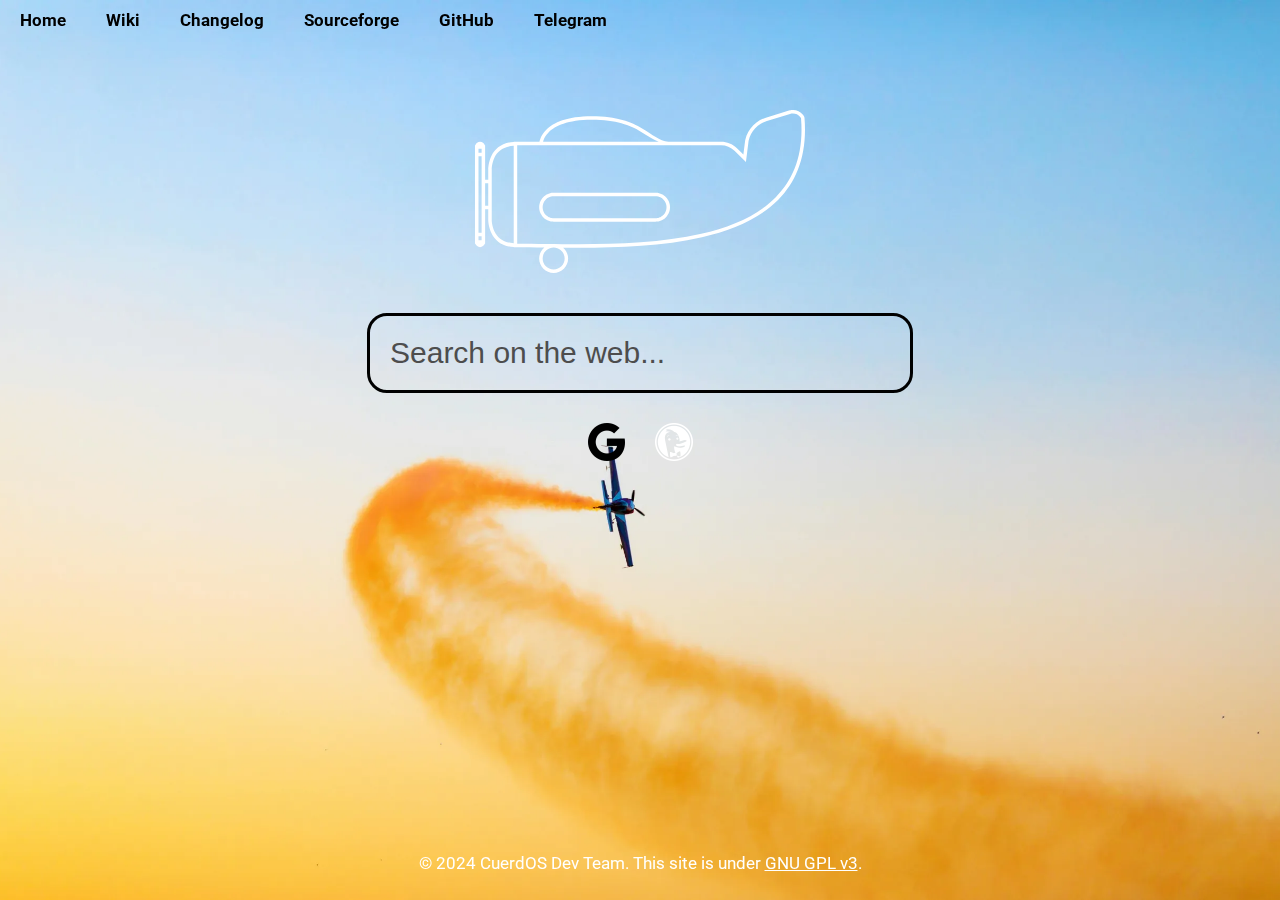
<file: search.html>
<!DOCTYPE html>
<html lang="en">
<head>
	<title>CuerdOS | Search Google</title>
		<meta charset="utf-8">
			<link rel="icon" href="images/cuerdos_logo.webp" type="image/webp"/>
			<link rel="stylesheet" href="style.css">
			<link rel="stylesheet" href="https://fonts.googleapis.com/css2?family=Roboto:wght@300;400;500;700&display=swap">
			<script src="search-translations.js"></script>
			<!--Using SJTSW as translation system-->
			<script src="https://itszariep.github.io/SJTSW/sjtsw.js"></script>
	<style>
		body {
		 	background-attachment: fixed;
		  	background-size: cover;
		  	background-position: center;
			height: 100vh;
		 	margin: 0;
		}

		.day {
			background-image: url('images/searchbg.webp');
		}
		
		.night {
			background-image: url('images/searchbgnight.webp');
		}
		
		input {
			padding: 10px;
		}

        .item {
            background-color: #f0f0f0;
            padding: 20px;
            border-radius: 5px;
            box-shadow: 0 0 10px rgba(0, 0, 0, 0.1);
        }
	</style>
</head>
<body>
    <script>
        function setBackground() {
            const hour = new Date().getHours(); // Obtiene la hora actual
            const body = document.body;

            if (hour >= 20 || hour < 8) {
                // Entre 8 PM y 8 AM
                body.classList.remove('day');
                body.classList.add('night');
            } else {
                // Entre 8 AM y 8 PM
                body.classList.remove('night');
                body.classList.add('day');
            }
        }

        // Ejecutar al cargar la página
        setBackground();
    </script>
 <!-- Note: please don't leave empty strings on tags (for users with JS disabled)-->

 <!-- Barra de navegación -->
    <nav class="navbar">
        <ul class="nav-list">
            <li><a id="str-topmenu-1" href="index.html">Home</a></li>
            <li><a id="str-topmenu-2" href="https://cuerdoswiki.blogspot.com/">Wiki</a></li>
            <li><a id="str-topmenu-5" href="changelog.html">Changelog</a></li>
            <li><a id="str-topmenu-6" href="https://sourceforge.net/projects/cuerdos/">Sourceforge</a></li>
            <li><a id="str-topmenu-7" href="https://github.com/CuerdOS">GitHub</a></li>
			<li><a id="str-topmenu-8" href="https://t.me/+GibSWjFc89Q2ODU8">Telegram</a></li>
        </ul>
    </nav>

<!--search-->
<div style="height: 110px;"></div>
	<div class="flex-container">
		<img class="cuerdlogo" src="images/cuedglass.svg" alt="cuerdos logo">
	</div>
<div style="height: 20px;"></div>

<div class="search-container">
	<form action="https://www.google.com/search" method="get">
		<div id="str-search-1"><input type="text" name="q" placeholder="Search on the web..." autofocus></div>
	</form>
</div>

<div class="switch">
	<input type="image" src="images/goob.webp" alt="github logo" onclick="window.location.href='search.html'">
	<input type="image" src="images/duck.webp" alt="github logo" onclick="window.location.href='searchd.html'">
</div>

<!-- Footer -->
<div class="sticky">
	<p id="str-footer-1">© 2024 CuerdOS Dev Team. This site is under <a class="whitelement" href="https://www.gnu.org/licenses/gpl-3.0.html" target="_blank">GNU GPL v3</a>.</p>
</div>
<script>SJTSW_TranslatePage();</script>
</body>
</html>
</file>
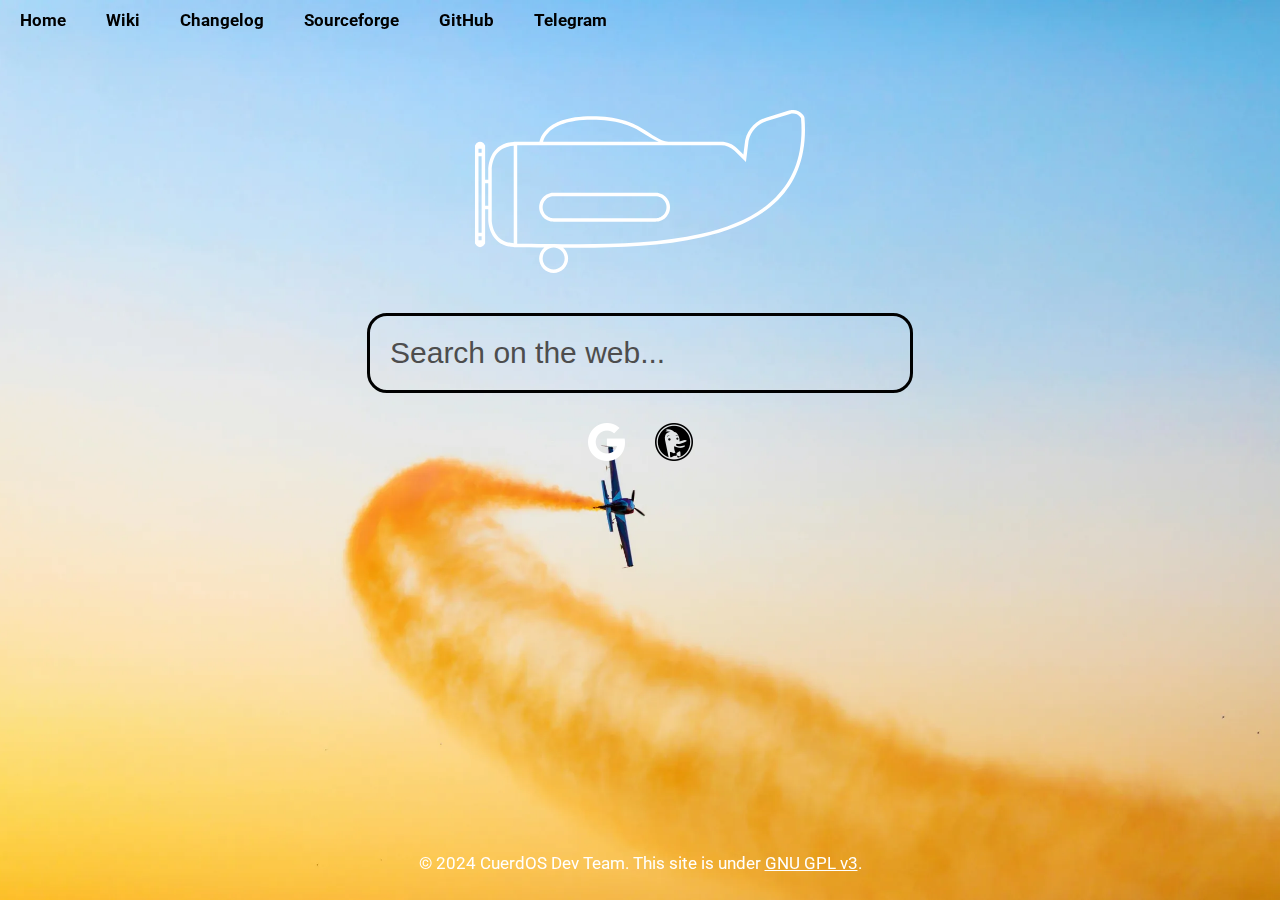
<file: searchd.html>
<!DOCTYPE html>
<html lang="en">
<head>
	<title>CuerdOS | Search DuckDuckGo</title>
		<meta charset="utf-8">
			<link rel="icon" href="images/cuerdos_logo.webp" type="image/webp"/>
			<link rel="stylesheet" href="style.css">
			<link rel="stylesheet" href="https://fonts.googleapis.com/css2?family=Roboto:wght@300;400;500;700&display=swap">
			<script src="search-translations.js"></script>
			<!--Using SJTSW as translation system-->
			<script src="https://itszariep.github.io/SJTSW/sjtsw.js"></script>
	<style>
		body {
		 	background-attachment: fixed;
		  	background-size: cover;
		  	background-position: center;
			height: 100vh;
		 	margin: 0;
		}

		.day {
			background-image: url('images/searchbg.webp');
		}
		
		.night {
			background-image: url('images/searchbgnight.webp');
		}
		
		input {
			padding: 10px;
		}

        .item {
            background-color: #f0f0f0;
            padding: 20px;
            border-radius: 5px;
            box-shadow: 0 0 10px rgba(0, 0, 0, 0.1);
        }
	</style>
</head>
<body>
    <script>
        function setBackground() {
            const hour = new Date().getHours(); // Obtiene la hora actual
            const body = document.body;

            if (hour >= 20 || hour < 8) {
                // Entre 8 PM y 8 AM
                body.classList.remove('day');
                body.classList.add('night');
            } else {
                // Entre 8 AM y 8 PM
                body.classList.remove('night');
                body.classList.add('day');
            }
        }

        // Ejecutar al cargar la página
        setBackground();
    </script>
 <!-- Note: please don't leave empty strings on tags (for users with JS disabled)-->

 <!-- Barra de navegación -->
    <nav class="navbar">
        <ul class="nav-list">
            <li><a id="str-topmenu-1" href="index.html">Home</a></li>
            <li><a id="str-topmenu-2" href="https://cuerdoswiki.blogspot.com/">Wiki</a></li>
            <li><a id="str-topmenu-5" href="changelog.html">Changelog</a></li>
            <li><a id="str-topmenu-6" href="https://sourceforge.net/projects/cuerdos/">Sourceforge</a></li>
            <li><a id="str-topmenu-7" href="https://github.com/CuerdOS">GitHub</a></li>
			<li><a id="str-topmenu-8" href="https://t.me/+GibSWjFc89Q2ODU8">Telegram</a></li>
        </ul>
    </nav>

<!--search-->
<div style="height: 110px;"></div>
	<div class="flex-container">
		<img class="cuerdlogo" src="images/cuedglass.svg" alt="cuerdos logo">
	</div>
<div style="height: 20px;"></div>

<div class="search-container">
	<form action="https://www.duckduckgo.com" method="get">
		<div id="str-search-1"><input type="text" name="q" placeholder="Search on the web..." autofocus></div>
	</form>
</div>

<div class="switch">
	<input type="image" src="images/goo.webp" alt="github logo" onclick="window.location.href='search.html'">
	<input type="image" src="images/duckb.webp" alt="github logo" onclick="window.location.href='searchd.html'">
</div>

<!-- Footer -->
<div class="sticky">
	<p id="str-footer-1">© 2024 CuerdOS Dev Team. This site is under <a class="whitelement" href="https://www.gnu.org/licenses/gpl-3.0.html" target="_blank">GNU GPL v3</a>.</p>
</div>
<script>SJTSW_TranslatePage();</script>
</body>
</html>
</file>
<file: style.css>
@media (prefers-color-scheme: dark) {
	:root {
		--bgcolor: black;
		--fgcolor: white;
		--accolor: #a9b650;
		--bbgcolor: rgb(51, 51, 51);
		--ffgcolor: rgb(201, 201, 201);
  }
}

@media (prefers-color-scheme: light) {
	:root {
		--bgcolor: white;
		--fgcolor: black;
		--accolor: #a9b650;
		--bbgcolor: rgb(201, 201, 201);
		--ffgcolor: rgb(51, 51, 51);
	}
}

body {
	margin: 0;
	font-family: 'Roboto', sans-serif;
	background-color: var(--bgcolor);
	color: var(--fgcolor);
}

.navbar {
    position: fixed;
    top: 0;
    left: 0;
    width: 100%;
    padding: 10px 0;
}

.nav-list {
    list-style: none;
    margin: 0;
    padding: 0;
    display: flex;
    align-items: center;
}

.nav-list li {
    margin: 0 20px;
}

.nav-list a {
    text-decoration: none;
    color: #000000;
    font-weight: bold;
    transition: color 0.3s;
}

.nav-list a:hover {
    color: white;
}

.barra {
	border-bottom: 1px solid #3b3b3b;
	position: fixed;
	top: 0;
	width: 100%;
	z-index: 10;
	background-color: #1c1c1c;
	margin-bottom: 200px;
}

nav {
	display: flex;
	justify-content: space-between;
	align-items: center;
}

.barrbotons {
	display: flex;
	list-style: none;
	font-family: Roboto, sans-serif;
	font-weight: bold;
	font-size: 22px;
	color: var(--accolor);
}

a {
	text-decoration: none;
}

.boton1 {
	background-color: #95a244;
	color: white;
	border: none;
	padding: 10px;
	margin-right: 0%;
	border-radius: 10px;
	font-family: Roboto, sans-serif;
	font-weight: bold;
}

.boton1:hover{
	box-shadow: 5px 5px 10px 2px rgba(210, 255, 105, 0.3);
	background-color: #b2c530;
}

.dropdown {
	position: relative;
	display: inline-block;
}

.dropdown-content {
	display: none;
	position: absolute;
	background-color: var(--bbgcolor);
	min-width: 240px;
	border: 1px solid grey;
	z-index: 1;
}

.barrbotons .dropdown-content {
	font-weight: normal;
	font-size: 19px;
}

.dropdown-content a {
	color: var(--fgcolor);
	padding: 12px 16px;
	text-decoration: none;
	display: block;
}

.dropdown-content a:hover {
	background-color: grey;
}

.dropdown:hover .dropdown-content {
	display: block;
}

.barli {
	padding-right: 60px;
}
.barlinks {
	margin: 10px;
	width: 40px;
}

/* elementos */

hr {
    border: 0;
    height: 1px;
    background-color: #3b3b3b;
    margin-top: 20px;
	margin-bottom: 20px;
}

.capsule {
	background-color: var(--fgcolor);
	color: var(--bgcolor);
	border: none;
	margin: 10px;
	padding: 10px;
	margin-right: 0%;
	border-radius: 20px;
	font-weight: bold;
}

.container {
    display: flex;
    justify-content: center;
    margin-top: 40px;
    align-items: center;
}

.icon-with-text {
    display: flex;
    align-items: center;
    color: #95a244;
}

.icon-green{
    margin-right: 10px;
    filter: invert(57%) sepia(61%) saturate(380%) hue-rotate(28deg) brightness(95%) contrast(84%);
}


.search-container {
	padding: 20px;
	border-radius: 10px;
	text-align: center;
	margin-left: 10px;
}

.search-container h1 {
	margin-bottom: 20px;
	color: #333333;
}

.search-container form {
	display: flex;
	justify-content: center;
	align-items: center;
}

.search-container input[type="text"] {
	width: 500px;
	padding: 20px;
	border: 3px solid black;
	border-radius: 20px;
	font-size: 30px;
	margin-right: 10px;
	background-color: rgba(0, 0, 0, 0.0);
	color: black;
}

.search-container input[type="text"]::placeholder {
	color: #4d4d4d;
}

.search-container input[type="text"]:focus {
	outline: none;
	border: 3px solid black;
}

.switch {
    display: flex;
    justify-content: center;
    margin-top: 0%;
	margin-bottom: 0%;
	gap: 10px;
}

.cuerdlogo {
	width:330px;
}

.flex-container {
    display: flex;
    justify-content: center;
    align-items: center;
}

/* Footer */
footer {
	background-color: #1c1c1c;
	color: #b0b0b0;
	padding: 20px;
	display: flex;
	justify-content: space-between;
	font-family: Roboto, sans-serif;
	font-size: 14px;
	text-align: center;
}

.sticky {
	position: fixed;
	left: 0;
	bottom: 0;
	width: 100%;
	color: white;
	text-align: center;
	padding: 10px 0;
}

.left {
	width: 50%;
}

.right {
	width: 50%;
	display: flex;
	justify-content: flex-end;
}

.right a {
	color: #b0b0b0;
	text-decoration: none;
	margin-left: 20px;
}

.right a:hover {
	text-decoration: underline;
}

/* Texto */

p {
	font-family: Roboto, sans-serif;
	font-weight: normal;
	font-size: 17px;

}

ul {
	font-family: Roboto, sans-serif;
	font-weight: normal;
	font-size: 17px;

}

h1 {
	font-family: Roboto, sans-serif;
	font-size: 40px;
	text-align: center;
	font-weight: bold;
} 

h2 {
	font-family: Roboto, sans-serif;
	font-size: 30px;
	text-align: center;
	font-weight: bold;
}

.center {
	text-align: center;
}

.element	{
	color: var(--accolor);
}

.element:hover	{
	color: var(--accolor);
	text-decoration: underline;
}

.whitelement	{
	color: white;
	text-decoration: underline;
}

h3 {
	font-family: Roboto, sans-serif;
	font-weight: normal;
	font-size: 20px;

}
table {
		border-collapse: collapse; 
		width: 75%;
}
th, td {
		border: 1px solid var(--fgcolor);
		padding: 2px;
		text-align: center;
		vertical-align: middle;
		width: 33.33%;
}

.titulo {
	 margin-top: -1px;
	 margin-bottom: -1px;
}

/* Grids */

.grid-imagen {
	display: grid;
	grid-template-columns: auto auto;
	align-items: start;
}

.grid-item-imagen {
	padding-right: 10px;
	padding-left: 10px;
}

.grid-item-imagen img {
	width: 100%;
	object-fit: cover;
	min-width: 75%; 
	max-width: 100%; 
}

.grid-item-imagen p {
	max-width: 630px;
}

.grid-item-right {
	padding-right: 50px;
	padding-left: 50px;
}

.grid-item-right img {
	width: 100%;
	object-fit: cover;
	max-width: 100%; 
}

.grid-item-right p {
	max-width: 600px;
	text-align: left;
}

.grid-item-left {
	padding-right: 50px;
	padding-left: 50px;
}

.grid-item-left h2 {
	text-align: left;
}

.grid-item-left img {
	width: 100%;
	object-fit: cover;
	max-width: 50px; 
}

.grid-item-left p {
	max-width: 600px;
	text-align: left;
	margin-left: 60px;
}

.features {
	min-height: 30%;
	display: flex;
	text-align: center;
	justify-content: space-between;
	margin: 5% 0%;
	margin-top: 2%;
	flex-direction: row;
}

.features li {
list-style-type: none;
flex-basis: 32%;
border-radius: 30px;
margin: 2px 10px;
padding: 20px 6px;
box-sizing: border-box;

background-size: cover;transition: 0.6s;}

.features p {
	padding-top: 2vh;
	font-size: 15px;
}
.features h3 {
	padding-top: 2vh;
	font-weight: bold;
}
.features img {
	width: 75%;
}

.downloads {
	display: flex;
	text-align: center;
	justify-content: space-between;
	flex-direction: row;
}
.downloads p {
	padding-top: 2vh;
	font-size: 15px;
}
.downloads h3 {
	padding-top: 2vh;
	font-weight: bold;
}
.downloads img {
	width: 444px;
}

/*Pantallas pequeñas*/
@media (max-width: 1100px) {
	.downloads {
		flex-direction: column;
	}

	.search-container input[type="text"] {
		width: 350px;
		padding: 8px;
		border-radius: 10px;
	}

	.cuerdlogo {
		width:200px;
	}
}

/*Vertical*/
@media only screen and (max-aspect-ratio: 400/160) and (orientation: portrait), only screen and (aspect-ratio: 1/1) and (orientation: portrait)
{
	h2 {
		font-size: 48px;
	}
	h3 {
		font-size: 32px;
	}

	.barra {
		width: 100%;
		height: 10%;
	}
	.barrbotons {
		font-size: 48px;
	}

	.barlinks {
		padding: 15px;
		width: 64px;
	}

	.features {
		flex-direction: column;
	}
	.features p {
		font-size: 32px;
	}
	.features img {
		width: 50%;
	}

	.titulo {
		padding-top: 10%;
	}

	th, td {
			font-size: 40px;
	}

	.downloads {
		flex-direction: column;
	}
	.downloads p {
		font-size: 40px;
	}
	.downloads img {
		width: 444px;
	}

	.boton1 {
		width: 66%;
		height: 128px;
		font-size: 40px;
	}

	.left {
		width: 50%;
		font-size: 32px;
	}
	.right {
		font-size: 32px;
		width: 50%;
	}
	.dropdown-content {
        	font-size:36px;
	}

	.barrbotons .dropdown-content {
                font-size:38px;
		min-width: 400px;
        }

}
</file>
